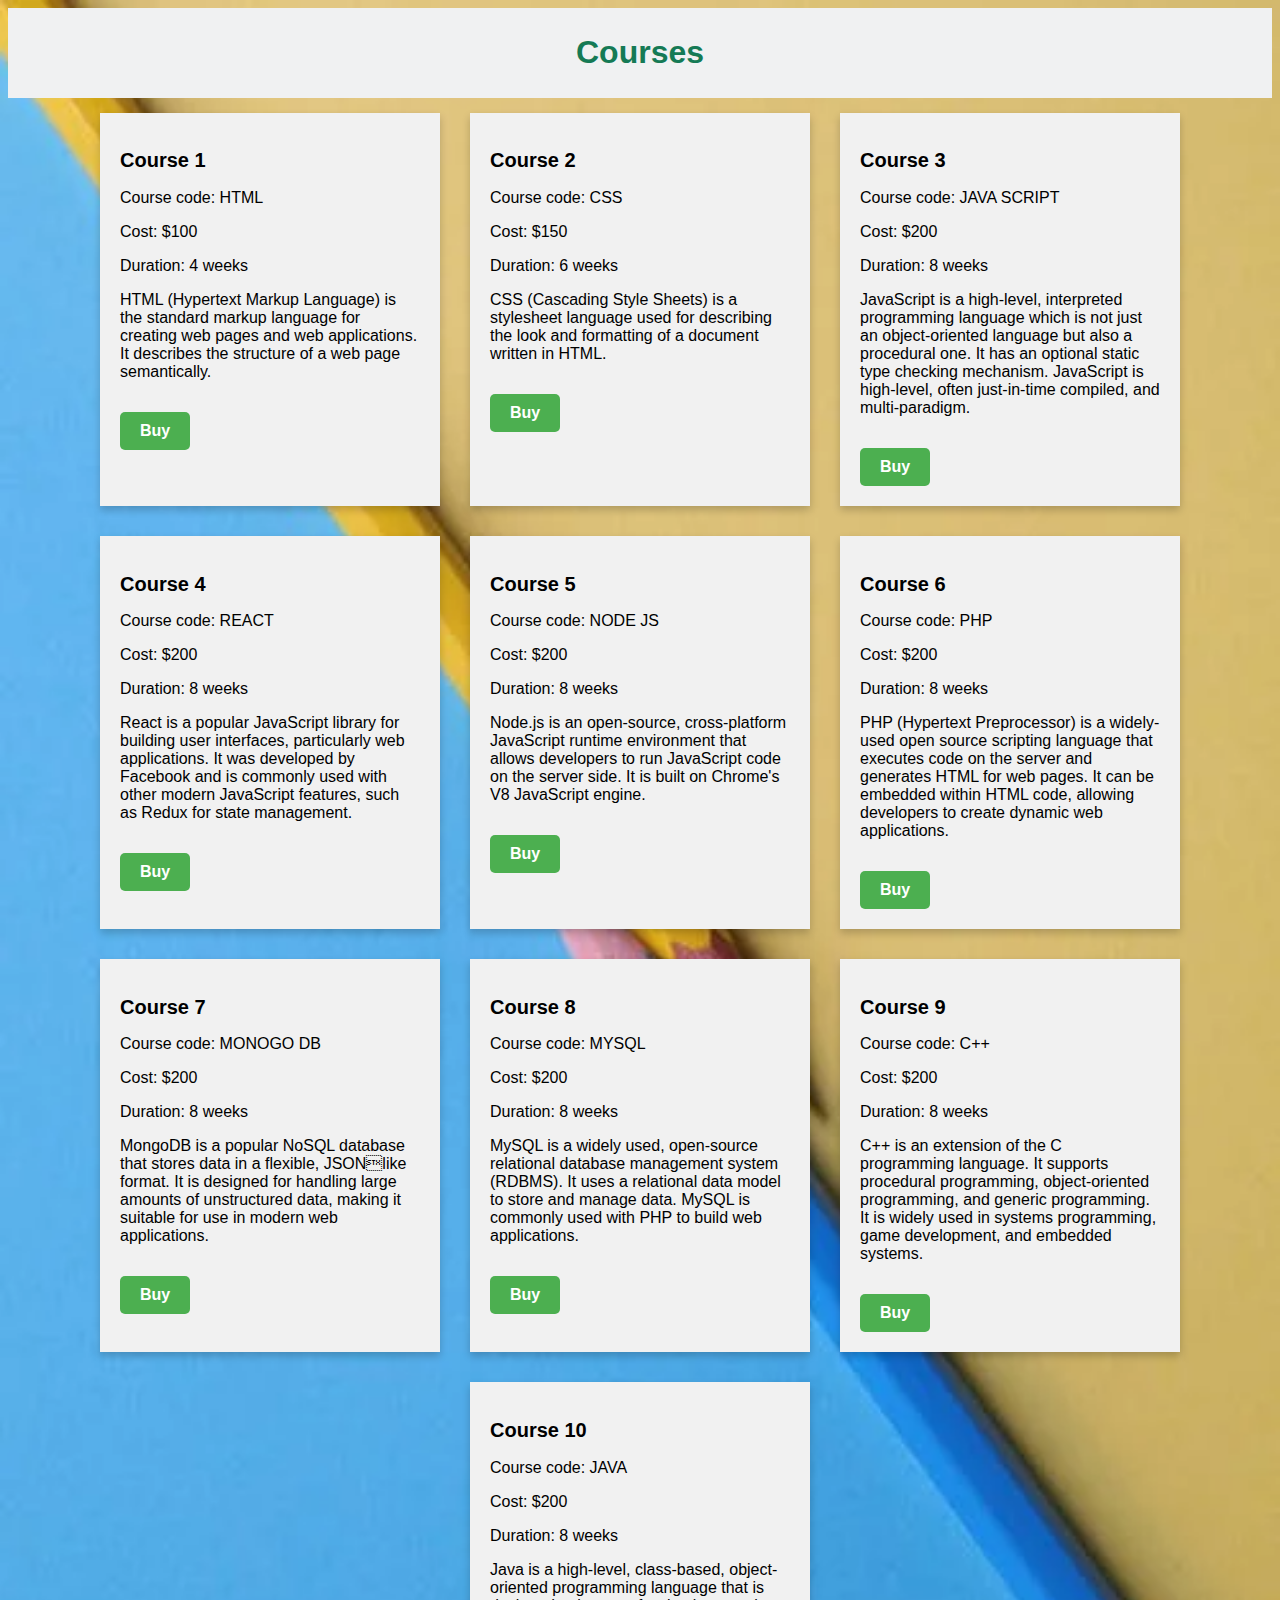
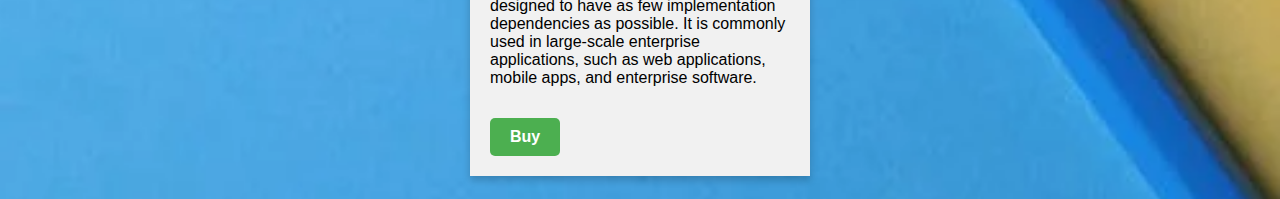
<file: courses.html>
<!DOCTYPE html>
<html lang="en">
<head>
    <meta charset="UTF-8">
    <meta name="viewport" content="width=device-width, initial-scale=1.0">
    <title>Document</title>
    <link rel="stylesheet" href="courses.css">
</head>
<body>
    <body background="image.png" style="background-size: 100%;" style="background-attachment: fixed;"></body>
        <header>
        <h1>Courses</h1>
        </header>
        <div class="img">
        <div class="courses">
        <div class="course">
        <h2 class="course-title">Course 1</h2>
        <p class="course-description">Course code: HTML</p>
        <p class="course-description">Cost: $100</p>
        <p class="course-description">Duration: 4 weeks</p>
        <p class="course-description">HTML (Hypertext Markup Language) is the standard markup language for creating web pages and web applications. It describes the structure of a web page semantically.</p>
        <button class="buy-button">Buy</button>
        </div>
        <div class="course">
        <h2 class="course-title">Course 2</h2>
        <p class="course-description">Course code: CSS</p>
        <p class="course-description">Cost: $150</p>
        <p class="course-description">Duration: 6 weeks</p>
        <p class="course-description">CSS (Cascading Style Sheets) is a stylesheet language used for describing
        the look and formatting of a document written in HTML.</p>
        <button class="buy-button">Buy</button>
        </div>
        <div class="course">
        <h2 class="course-title">Course 3</h2>
        <p class="course-description">Course code: JAVA SCRIPT</p>
        <p class="course-description">Cost: $200</p>
        <p class="course-description">Duration: 8 weeks</p>
        <p class="course-description">JavaScript is a high-level, interpreted programming language which is not
        just an object-oriented language but also a procedural one. It has an optional static type checking mechanism. JavaScript is high-level, often just-in-time compiled, and multi-paradigm.</p>
        <button class="buy-button">Buy</button>
        </div>
        <div class="course">
        <h2 class="course-title">Course 4</h2>
        <p class="course-description">Course code: REACT</p>
        <p class="course-description">Cost: $200</p>
        <p class="course-description">Duration: 8 weeks</p>
        <p class="course-description">React is a popular JavaScript library for building user interfaces, particularly web applications. It was developed by Facebook and is commonly used with other modern JavaScript features, such as Redux for state management.</p>
        <button class="buy-button">Buy</button>
        </div>
        <div class="course">
        <h2 class="course-title">Course 5</h2>
        <p class="course-description">Course code: NODE JS </p>
        <p class="course-description">Cost: $200</p>
        <p class="course-description">Duration: 8 weeks</p>
        <p class="course-description">Node.js is an open-source, cross-platform JavaScript runtime environment
        that allows developers to run JavaScript code on the server side. It is built on Chrome's V8 JavaScript engine.</p>
        <button class="buy-button">Buy</button>
        </div>
        <div class="course">
        <h2 class="course-title">Course 6</h2>
        <p class="course-description">Course code: PHP</p>
        <p class="course-description">Cost: $200</p>
        <p class="course-description">Duration: 8 weeks</p>
        <p class="course-description">PHP (Hypertext Preprocessor) is a widely-used open source scripting
        language that executes code on the server and generates HTML for web pages. It can be embedded within HTML
        code, allowing developers to create dynamic web applications.</p>
        <button class="buy-button">Buy</button>
        </div>
        <div class="course">
        <h2 class="course-title">Course 7</h2>
        <p class="course-description">Course code: MONOGO DB</p>
        <p class="course-description">Cost: $200</p>
        <p class="course-description">Duration: 8 weeks</p>
        <p class="course-description">MongoDB is a popular NoSQL database that stores data in a flexible, JSONlike format. It is designed for handling large amounts of unstructured data, making it suitable for use in modern web
        applications.</p>
        <button class="buy-button">Buy</button>
        </div>
        <div class="course">
        <h2 class="course-title">Course 8</h2>
        <p class="course-description">Course code: MYSQL</p>
        <p class="course-description">Cost: $200</p>
        <p class="course-description">Duration: 8 weeks</p>
        <p class="course-description">MySQL is a widely used, open-source relational database management system (RDBMS). It uses a relational data model to store and manage data. MySQL is commonly used with PHP to build web applications.</p>
        <button class="buy-button">Buy</button>
        </div>
        <div class="course">
        <h2 class="course-title">Course 9</h2>
        <p class="course-description">Course code: C++</p>
        <p class="course-description">Cost: $200</p>
        <p class="course-description">Duration: 8 weeks</p>
        <p class="course-description">C++ is an extension of the C programming language. It supports procedural
        programming, object-oriented programming, and generic programming. It is widely used in systems programming, game development, and embedded systems.</p>
        <button class="buy-button">Buy</button>
        </div>
        <div class="course">
        <h2 class="course-title">Course 10</h2>
        <p class="course-description">Course code: JAVA</p>
        <p class="course-description">Cost: $200</p>
        <p class="course-description">Duration: 8 weeks</p>
        <p class="course-description">Java is a high-level, class-based, object-oriented programming language
        that is designed to have as few implementation dependencies as possible. It is commonly used in large-scale
        enterprise applications, such as web applications, mobile apps, and enterprise software.</p>
        <button class="buy-button">Buy</button>
        </div>
        </div>
        </div>
        </body>
        </html>
</body>
</html>
</file>
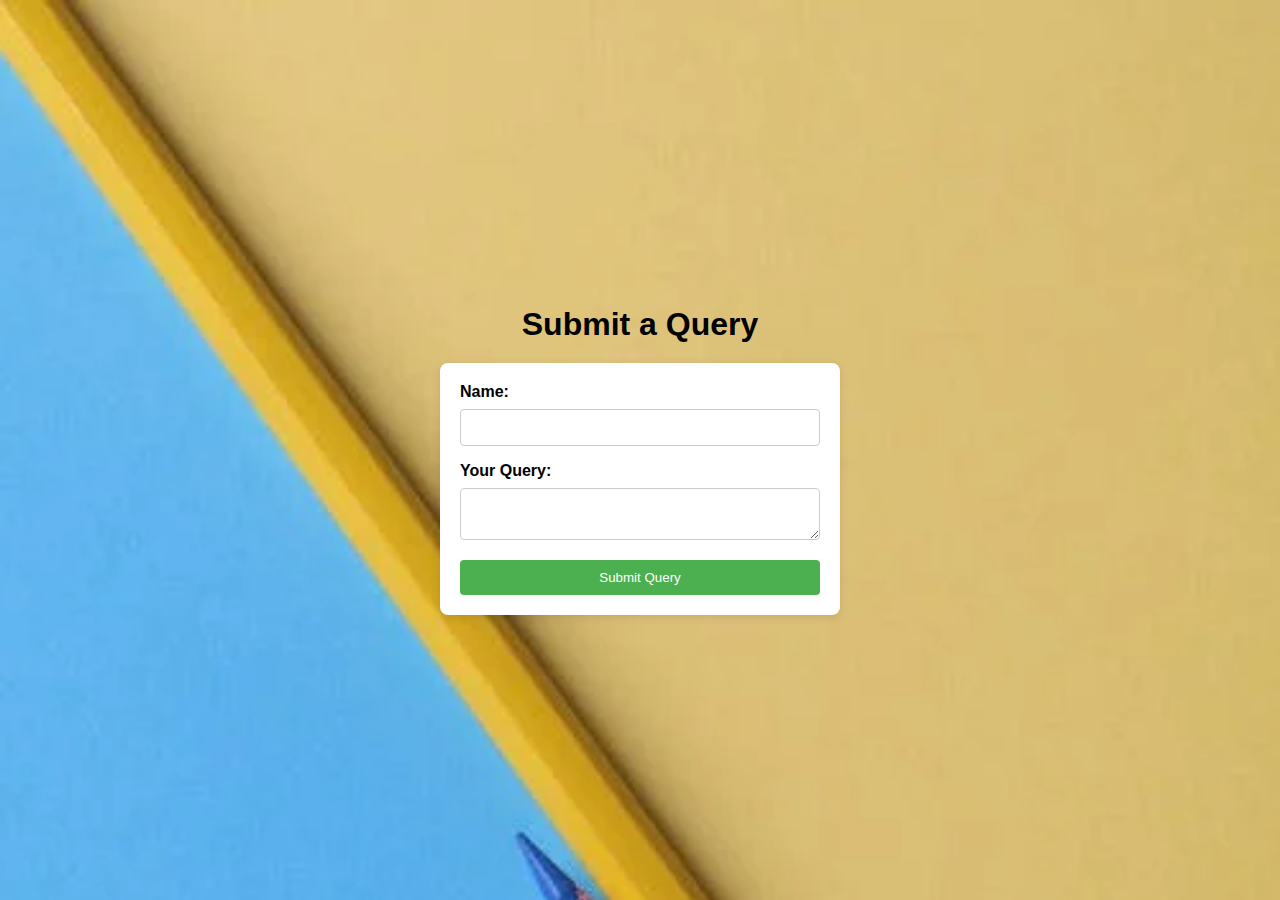
<file: query.html>
<!DOCTYPE html>
<html lang="en">
<head>
    <meta charset="UTF-8">
    <meta name="viewport" content="width=device-width, initial-scale=1.0">
    <title>Submit a Query</title>
    <link rel="stylesheet" href="query.css">
</head>
<body>
    <body background="image.png" style="background-size: 100%;" style="background-attachment: fixed;"></body>
    <h1>Submit a Query</h1>
    <form action="query.php" method="post">
        <label for="name">Name:</label>
        <input type="text" id="name" name="name" required>
        
        <label for="query">Your Query:</label>
        <textarea id="query" name="query" required></textarea>
        
        <button type="submit">Submit Query</button>
    </form>
</body>
</html>
</file>
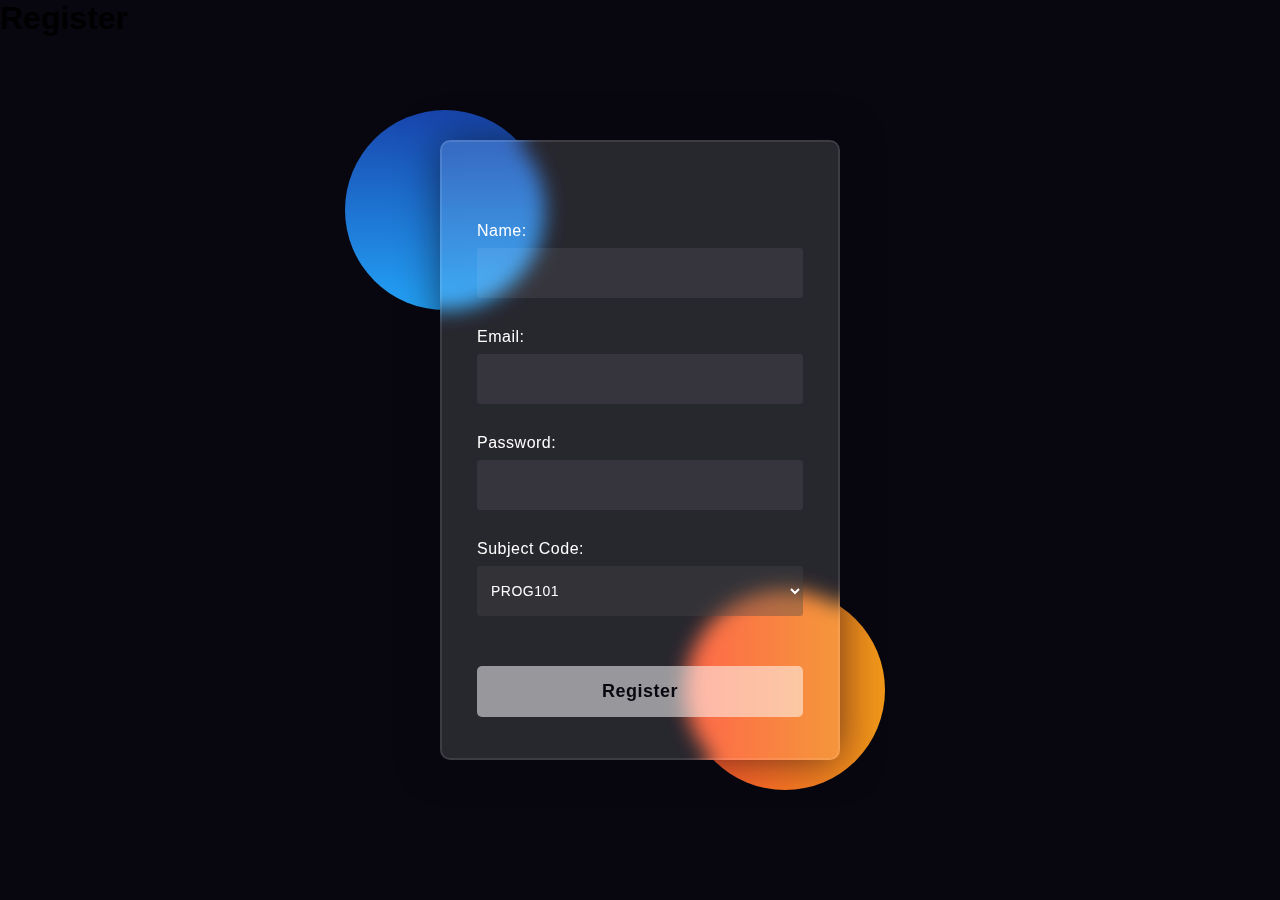
<file: register.html>
<!DOCTYPE html>
<html lang="en">
<head>
    <meta charset="UTF-8">
    <meta name="viewport" content="width=device-width, initial-scale=1.0">
    <title>Register</title>
    <style media="screen">
        /* Your CSS styles here */
        *,
        *:before,
        *:after {
            padding: 0;
            margin: 0;
            box-sizing: border-box;
        }

        body {
            background-color: #080710;
            font-family: 'Poppins', sans-serif; /* Moved font-family to body for consistency */
        }

        .background {
            width: 430px;
            height: 520px;
            position: absolute;
            transform: translate(-50%, -50%);
            left: 50%;
            top: 50%;
        }

        .background .shape {
            height: 200px;
            width: 200px;
            position: absolute;
            border-radius: 50%;
        }

        .shape:first-child {
            background: linear-gradient(#1845ad, #23a2f6);
            left: -80px;
            top: -80px;
        }

        .shape:last-child {
            background: linear-gradient(to right, #ff512f, #f09819);
            right: -30px;
            bottom: -80px;
        }

        form {
            height: 620px;
            width: 400px;
            background-color: rgba(255, 255, 255, 0.13);
            position: absolute;
            transform: translate(-50%, -50%);
            top: 50%;
            left: 50%;
            border-radius: 10px;
            backdrop-filter: blur(10px);
            border: 2px solid rgba(255, 255, 255, 0.1);
            box-shadow: 0 0 40px rgba(8, 7, 16, 0.6);
            padding: 50px 35px;
        }

        form * {
            color: #ffffff;
            letter-spacing: 0.5px;
            outline: none;
            border: none;
        }

        form h1 {
            font-size: 32px;
            font-weight: 500;
            line-height: 42px;
            text-align: center;
        }

        label {
            display: block;
            margin-top: 30px;
            font-size: 16px;
            font-weight: 500;
        }

        input {
            display: block;
            height: 50px;
            width: 100%;
            background-color: rgba(255, 255, 255, 0.07);
            color: #ffffff;
            border-radius: 3px;
            padding: 0 10px;
            margin-top: 8px;
            font-size: 14px;
            font-weight: 300;
        }

        input::placeholder {
            color: #e5e5e5;
        }

        #subcode {
            display: block;
            height: 50px;
            width: 100%;
            background-color: #49494960; /* Set background color to black */
            color: #ffffff; /* Set text color to white */
            border-radius: 3px;
            padding: 0 10px;
            margin-top: 8px;
            font-size: 14px;
            font-weight: 300;
        }

        button {
            margin-top: 50px;
            width: 100%;
            background-color: #ffffff86;
            color: #080710;
            padding: 15px 0;
            font-size: 18px;
            font-weight: 600;
            border-radius: 5px;
            cursor: pointer;
            transition: background-color 0.3s ease; /* Added transition for hover effect */
        }

        button:hover {
            background-color: #f0f0f0; /* Lighten button on hover */
        }

        button:focus {
            outline: 2px solid #23a2f6; /* Focus outline for accessibility */
        }
    </style>
</head>
<body>
    <div class="background">
        <div class="shape"></div>
        <div class="shape"></div>
    </div>
    <h1>Register</h1>
    <form action="register.php" method="post">
        <label for="name">Name:</label>
        <input type="text" id="name" name="name" required>
        
        <label for="email">Email:</label>
        <input type="email" id="email" name="email" required>
        
        <label for="password">Password:</label>
        <input type="password" id="password" name="password" required>
        
        <label for="subcode">Subject Code:</label>
        <select id="subcode" name="subcode" required>
            <option value="PROG101">PROG101</option>
            <option value="MKT101">MKT101</option>
            <option value="DATA201">DATA201</option>
            <option value="DES101">DES101</option>
            <option value="COMM301">COMM301</option>
        </select>
        
        <button type="submit">Register</button>
    </form>
</body>
</html>
</file>
<file: courses.css>
body {
    font-family: Arial, sans-serif;
    }
    header {
    background-color: #f0f1f2;
    padding: 5px; color:#157a55;
    text-align: center;
    }
    .courses {
    display: flex;
    flex-wrap: wrap;
    justify-content: center;
    }
    .course {
    background-color: #f1f1f1; width: 300px;
    padding: 20px; margin: 15px;
    box-shadow: 0 4px 8px 0 rgba(0,0,0,0.2);
    transition: 0.3s;
    }
    .course:hover {
    box-shadow: 0 8px 16px 0 rgba(0,0,0,0.2);
    }
    .course-title {
    font-size: 20px;
    font-weight: bold;
    }
    .course-description { margin-top: 10px;
    }
    /* Buy Button Styles */
.buy-button {
    background-color: #4caf50; /* Green background */
    color: white; /* White text color */
    padding: 10px 20px; /* Padding for the button */
    border: none; /* Remove default border */
    border-radius: 5px; /* Rounded corners */
    font-size: 16px; /* Font size */
    font-weight: bold; /* Bold text */
    cursor: pointer; /* Pointer cursor on hover */
    transition: background-color 0.3s ease; /* Smooth transition for hover effect */
    margin-top: 15px; /* Space above the button */
}

.buy-button:hover {
    background-color: #45a049; /* Darker green on hover */
}

.buy-button:focus {
    outline: 2px solid #23a2f6; /* Focus outline for accessibility */
}
</file>
<file: query.css>
body {
    font-family: Arial, sans-serif;
    background-color: #f4f4f4; /* Light background color */
    margin: 0;
    padding: 0;
    display: flex;
    flex-direction: column; /* Stack elements vertically */
    align-items: center; /* Center elements horizontally */
    justify-content: center; /* Center elements vertically */
    height: 100vh; /* Full viewport height */
}

h1 {
    margin-bottom: 20px; /* Space below the heading */
}

form {
    background-color: #fff; /* White background for the form */
    padding: 20px; /* Padding inside the form */
    border-radius: 8px; /* Rounded corners */
    box-shadow: 0 2px 10px rgba(0, 0, 0, 0.1); /* Subtle shadow for depth */
    max-width: 400px; /* Maximum width of the form */
    width: 100%; /* Full width */
    box-sizing: border-box; /* Include padding in width calculations */
}

label {
    display: block; /* Block display for labels */
    margin-bottom: 8px; /* Space below labels */
    font-weight: bold; /* Bold text for labels */
}

input, textarea {
    width: 100%; /* Full width for inputs and textareas */
    padding: 10px; /* Padding inside inputs and textareas */
    margin-bottom: 16px; /* Space below inputs and textareas */
    box-sizing: border-box; /* Include padding and border in width calculations */
    border: 1px solid #ccc; /* Light gray border */
    border-radius: 4px; /* Rounded corners */
    transition: border-color 0.3s; /* Smooth transition for border color */
}

input:focus, textarea:focus {
    border-color: #4caf50; /* Change border color on focus */
    outline: none; /* Remove default outline */
}

textarea {
    resize: vertical; /* Allow vertical resizing only */
}

button {
    background-color: #4caf50; /* Green background for the button */
    color: #fff; /* White text color */
    cursor: pointer; /* Pointer cursor on hover */
    border: none; /* Remove default border */
    padding: 10px; /* Padding inside the button */
    border-radius: 4px; /* Rounded corners */
    transition: background-color 0.3s; /* Smooth transition for background color */
    width: 100%; /* Full width for the button */
}

button:hover {
    background-color: #45a049; /* Darker green on hover */
}
</file>
